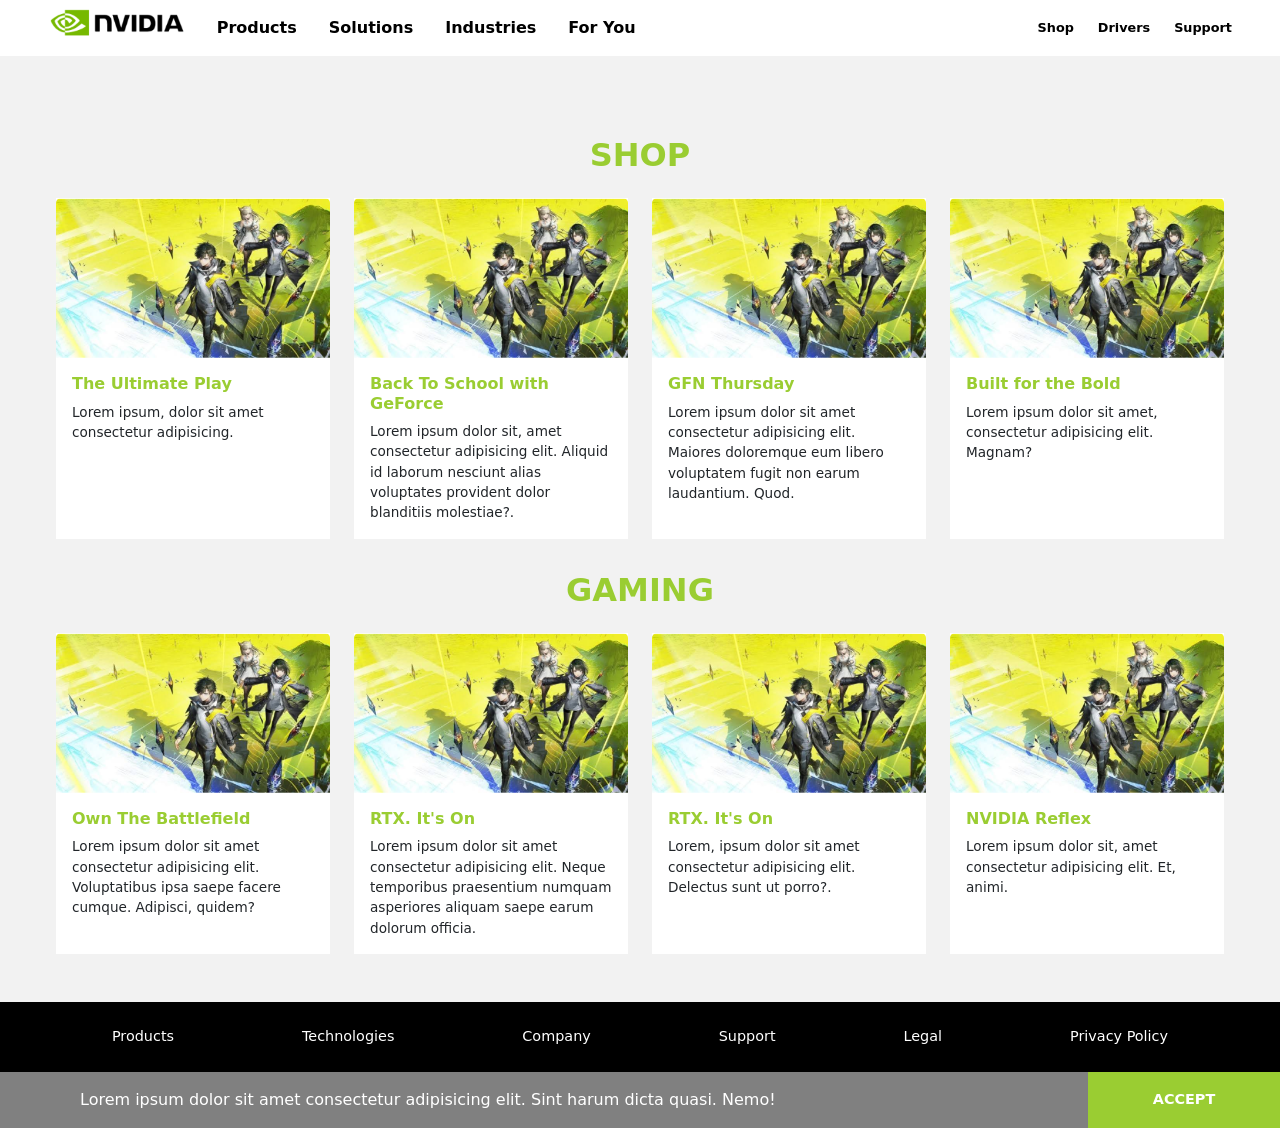
<file: Website_lakshya_mishra/index.html>
<!doctype html>
<html lang="en">

<head>
    <meta charset="utf-8">
    <meta name="viewport" content="width=device-width, initial-scale=1">
    <title>NVIDIA</title>
    <link href="https://cdn.jsdelivr.net/npm/bootstrap@5.3.8/dist/css/bootstrap.min.css" rel="stylesheet"
        integrity="sha384-sRIl4kxILFvY47J16cr9ZwB07vP4J8+LH7qKQnuqkuIAvNWLzeN8tE5YBujZqJLB" crossorigin="anonymous">
    <link rel="stylesheet" href="style.css">
</head>

<body>
    <!-- Nav bar  -->
    <nav class="navbar ">
        <div class="container-fluid">
            <span class="menu">☰</span> 
            <div class="right">
                <img src="logo.png" class="logo" alt="logo">
                <div class="tabs1">
                    <a href="">Products</a>
                    <a href="">Solutions</a>
                    <a href="">Industries</a>
                    <a href="">For You</a>
                </div>
            </div>
            <div class="left">
                <a href="">Shop</a>
                <a href="">Drivers</a>
                <a href="">Support</a>
            </div>
            <span class="search">🔍</span>
        </div>
    </nav>
    <!-- section  -->
    <section>
        <div class="container1">
            <div class="shop">
                <h1>SHOP</h1>
            </div>
            <div class="cards1">
                <div class="card">
                    <img src="image1.png" class="card-img-top" alt="image">
                    <div class="card-body">
                        <h4 class="card-title">The Ultimate Play</h4>
                        <p class="card-text">Lorem ipsum, dolor sit amet consectetur adipisicing.</p>
                    </div>
                </div>
                <div class="card">
                    <img src="image1.png" class="card-img-top" alt="image">
                    <div class="card-body">
                        <h4 class="card-title">Back To School with GeForce</h4>
                        <p class="card-text">Lorem ipsum dolor sit, amet consectetur adipisicing elit. Aliquid id laborum nesciunt alias voluptates provident dolor blanditiis molestiae?.</p>
                    </div>
                </div>
                <div class="card">
                    <img src="image1.png" class="card-img-top" alt="image">
                    <div class="card-body">
                        <h4 class="card-title">GFN Thursday</h4>
                        <p class="card-text">Lorem ipsum dolor sit amet consectetur adipisicing elit. Maiores doloremque eum libero voluptatem fugit non earum laudantium. Quod.</p>
                    </div>
                </div>
                <div class="card">
                    <img src="image1.png" class="card-img-top" alt="image">
                    <div class="card-body">
                        <h4 class="card-title">Built for the Bold</h4>
                        <p class="card-text">Lorem ipsum dolor sit amet, consectetur adipisicing elit. Magnam?</p>
                    </div>
                </div>
            </div>
            <div class="games">
                <h1>GAMING</h1>
            </div>
            <div class="cards2">
                <div class="card">
                    <img src="image1.png" class="card-img-top" alt="image">
                    <div class="card-body">
                        <h4 class="card-title">Own The Battlefield</h4>
                        <p class="card-text">Lorem ipsum dolor sit amet consectetur adipisicing elit. Voluptatibus ipsa saepe facere cumque. Adipisci, quidem?</p>
                    </div>
                </div>
                <div class="card">
                    <img src="image1.png" class="card-img-top" alt="image">
                    <div class="card-body">
                        <h4 class="card-title">RTX. It's On</h4>
                        <p class="card-text">Lorem ipsum dolor sit amet consectetur adipisicing elit. Neque temporibus praesentium numquam asperiores aliquam saepe earum dolorum officia.</p>
                    </div>
                </div>
                <div class="card">
                    <img src="image1.png" class="card-img-top" alt="image">
                    <div class="card-body">
                        <h4 class="card-title">RTX. It's On</h4>
                        <p class="card-text">Lorem, ipsum dolor sit amet consectetur adipisicing elit. Delectus sunt ut porro?.</p>
                    </div>
                </div>
                <div class="card">
                    <img src="image1.png" class="card-img-top" alt="image">
                    <div class="card-body">
                        <h4 class="card-title">NVIDIA Reflex</h4>
                        <p class="card-text">Lorem ipsum dolor sit, amet consectetur adipisicing elit. Et, animi.</p>
                    </div>
                </div>
            </div>
        </div>
    </section>
    <!-- Footer  -->
     <footer>
        <div class="footer1">
            <a href="">Products</a>
            <a href="">Technologies</a>
            <a href="">Company</a>
            <a href="">Support</a>
            <a href="">Legal</a>
            <a href="">Privacy Policy</a>
        </div>
        <div class="footer2">
            <div class="line">
                <p>Lorem ipsum dolor sit amet consectetur adipisicing elit. Sint harum dicta quasi. Nemo!</p>
            </div>
            <div class="button">
                <button type="button">Accept</button>
            </div>
        </div>
     </footer>
    <script src="https://cdn.jsdelivr.net/npm/bootstrap@5.3.8/dist/js/bootstrap.bundle.min.js"
        integrity="sha384-FKyoEForCGlyvwx9Hj09JcYn3nv7wiPVlz7YYwJrWVcXK/BmnVDxM+D2scQbITxI"
        crossorigin="anonymous"></script>
</body>

</html>
</file>
<file: Website_lakshya_mishra/style.css>
body{
    background-color: #f2f2f2;
}
.navbar{
    background-color: white;
}
.menu,
.search{
    display: none;
    font-size: 1.5rem;
    cursor: pointer;
}
.navbar .container-fluid{
    display: flex;
    flex-wrap: nowrap;
    justify-content: space-between;
    align-items: center;
    padding: 0 3rem;
}
.navbar .right{
    display: flex;
    align-items: center;
}
.navbar .right .logo{
    height: 2.5rem;
}
.navbar .right .tabs1{
    display: flex;
    gap: 2rem;
    margin-left: 2rem;
}
.navbar .right .tabs1 a{
    text-decoration: none;
    font-size: 1rem;
    color: black;
    font-weight: bold;
    cursor: pointer;
}
.navbar .left {
    display: flex;
    gap: 1.5rem;
}
.navbar .left a{
    text-decoration: none;
    color: black;
    font-size: 0.8rem;
    font-weight: bold;
    cursor: pointer;
}
section{
    padding: 2rem;
}
.container1{
    max-width: 1200px;
    margin: 0 auto;
    padding: 1rem;
}
.container1 .shop,
.container1 .games{
    display: flex;
    justify-content: center;
    align-items: center;
    margin: 2rem 0 1rem;
}
.container1 .shop h1,
.container1 .games h1{
    font-size: 2rem;
    font-weight: bold;
    color: yellowgreen;
}
.container1 .cards1,
.container1 .cards2{
    display: grid;
    grid-template-columns: repeat(4, 1fr);
    gap: 1.5rem;
}
.card{
    border: none;
    border-radius: 0;
}
.card-img-top{
    height: 10rem;
    object-fit: cover;
}
.card-title{
    color: yellowgreen;
    font-size: 1rem;
    font-weight: bold;
}
.card-text{
    font-size: 0.85rem;
}
.footer1{
    background-color: black;
    padding: 1.5rem 3rem;
    display: flex;
    justify-content: space-evenly;
    gap: 4rem;
}
.footer1 a{
    text-decoration: none;
    font-size: 0.9rem;
    color: white;
}
.footer2{
    background-color: grey;
    display: grid;
    grid-template-columns: 85% 15%;
    height: 3.5rem;
}
.footer2 .line{
    display: flex;
    align-items: center;
    padding-left: 5rem;
}
.footer2 .line p{
    margin: 0;
    font-size: 1rem;
    color: white;
}
.footer2 .line p a{
    color: yellowgreen;
    text-decoration: none;
}
.footer2 .button{
    display: flex;
}
.footer2 .button button{
    width: 100%;
    background-color: yellowgreen;
    color: white;
    border: none;
    font-weight: bold;
    font-size: 0.9rem;
    text-transform: uppercase;
    cursor: pointer;
}

@media screen and (max-width: 820px){
    .navbar .container-fluid{
        padding: 0 1rem;
    }
    .navbar .right .logo{
        height: 2rem;
    }
    .navbar .right .tabs1{
        gap: 1rem;
        margin-left: 1rem;
    }
    .navbar .right .tabs1 a{
        font-size: 0.85rem;
    }
    .navbar .left{
        gap: 0.8rem;
    }
    .navbar .left a{
        font-size: 0.7rem;
    }

    section{
        padding: 1rem;
    }
    .container1 .cards1,
    .container1 .cards2{
        grid-template-columns: repeat(3, 1fr);
    }
    .container1 .cards1 .card:nth-child(4),
    .container1 .cards2 .card:nth-child(4){
        display: none;
    }

    .footer1{
        display: grid;
        grid-template-columns: repeat(4, 1fr);
        gap: 1rem;
        padding: 1.5rem 2rem;
    }
    .footer1 a{
        font-size: 0.8rem;
    }
    .footer2{
        grid-template-columns: 80% 20%;
    }
    .footer2 .line{
        padding-left: 2rem;
    }
}

@media screen and (max-width: 450px){
    .menu,
    .search{
        display: block;
    }
    .navbar .right .tabs1,
    .navbar .left{
        display: none;
    }
    .navbar .container-fluid{
        padding: 0.5rem 1rem;
    }

    section{
        padding: 0.5rem;
    }
    .container1{
        padding: 0.5rem;
    }
    .container1 .cards1,
    .container1 .cards2{
        grid-template-columns: 1fr;
    }
    .container1 .cards1 .card:nth-child(4),
    .container1 .cards2 .card:nth-child(4){
        display: block;
    }

    .footer1{
        grid-template-columns: repeat(2, 1fr);
        padding: 1rem 1.5rem;
    }
    .footer2{
        grid-template-columns: 1fr;
        height: auto;
    }
    .footer2 .line{
        padding: 1rem;
    }
    .footer2 .button button{
        height: 3rem;
    }
}
</file>
